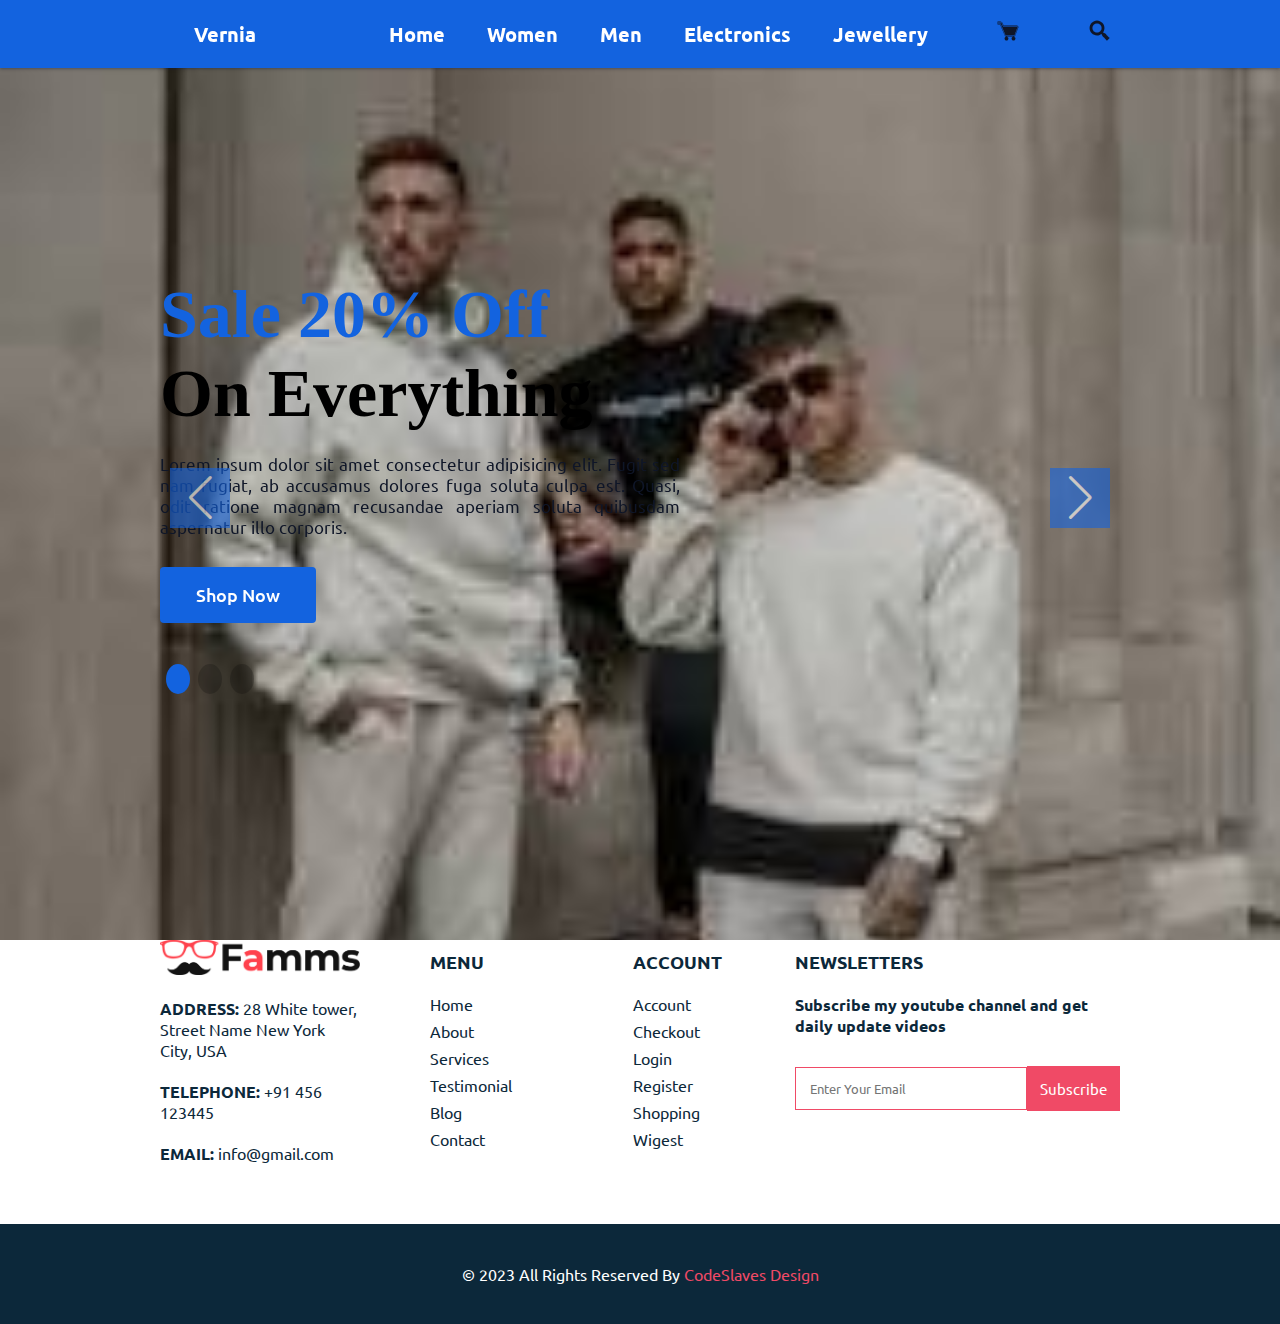
<file: index.html>
<!DOCTYPE html>
<html lang="en">
<head>
    <meta charset="UTF-8">
    <meta name="viewport" content="width=device-width, initial-scale=1.0">

    <!---- title -->
    <title>Venia | Ecommerce Website</title>

    <!-- Link Swiper's CSS -->
    <link rel="stylesheet" href="https://cdn.jsdelivr.net/npm/swiper@10/swiper-bundle.min.css" />

    <!--- customer css file ----->
    <link rel="stylesheet" href="./css/style.css">

    <!---- boxicon cdn link ----->
    <link rel="stylesheet" href="https://unpkg.com/boxicons@latest/css/boxicons.min.css">
    

</head>
<body>

    <!---- header section start ----->
    <header class="header">
        <div class="top-header">
            <a href="#">
                Vernia
            </a>

            <div class="links">
                <div class="navBar">
                    <a href="./index.html">Home</a>
                    <a href="./product.html">Women</a>
                    <a href="./product.html">Men</a>
                    <a href=".#">Electronics</a>
                    <a href="#">Jewellery</a> 
                    <i class='bx bx-x' id="closeBtn"></i>
                </div>
                <a href="#"><i class='bx bxs-cart'></i></a>
                <a href="#"><i class='bx bx-search-alt-2' ></i></a>
                <i class='bx bx-menu-alt-right' id="menuBar"></i>
            </div>
        </div>
    </header>

    <!---- home section start -->
    <section class="home">
        <div class="swiper mySwiper">
            <div class="swiper-wrapper">
              <div class="swiper-slide slide">
                    <h1><span>Sale 20% Off</span><br> On Everything</h1>
                    <p>Lorem ipsum dolor sit amet consectetur adipisicing elit. Fugit sed nam fugiat, ab accusamus dolores fuga soluta culpa est. Quasi, odit ratione magnam recusandae aperiam soluta quibusdam aspernatur illo corporis.</p>

                    <button class="shopBtn">Shop Now</button>
              </div>
              <div class="swiper-slide slide">
                    <h1><span>Sale 20% Off</span><br> On Everything</h1>
                    <p>Lorem ipsum dolor sit amet consectetur adipisicing elit. Fugit sed nam fugiat, ab accusamus dolores fuga soluta culpa est. Quasi, odit ratione magnam recusandae aperiam soluta quibusdam aspernatur illo corporis.</p>

                    <button class="shopBtn">Shop Now</button>
              </div>
              <div class="swiper-slide slide">
                    <h1><span>Sale 20% Off</span><br> On Everything</h1>
                    <p>Lorem ipsum dolor sit amet consectetur adipisicing elit. Fugit sed nam fugiat, ab accusamus dolores fuga soluta culpa est. Quasi, odit ratione magnam recusandae aperiam soluta quibusdam aspernatur illo corporis.</p>

                    <button class="shopBtn">Shop Now</button>
              </div>
            </div>
            <div class="swiper-button-next swiperBtn"></div>
            <div class="swiper-button-prev swiperBtn"></div>
            <div class="swiper-pagination"></div>
        </div>
    </section>

    <!--- footer section start -->
    <div class="footer">
        <div class="footer-row">
            <div class="col-3">
                <img src="./images/logo.png" alt="">
                <p>ADDRESS: <span>28 White tower, Street Name New York City, USA</span></p>
                <p>TELEPHONE: <span>+91 456 123445</span></p>
                <p>EMAIL: <span>info@gmail.com</span></p>
            </div>
            <div class="col-3">
                <h4>MENU</h4>
                <a href="#">Home</a>
                <a href="#">About</a>
                <a href="#">Services</a>
                <a href="#">Testimonial</a>
                <a href="#">Blog</a>
                <a href="#">Contact</a>
            </div>

            <div class="col-3">
                <h4>ACCOUNT</h4>
                <a href="#">Account</a>
                <a href="#">Checkout</a>
                <a href="#">Login</a>
                <a href="#">Register</a>
                <a href="#">Shopping</a>
                <a href="#">Wigest</a>
            </div>
            <div class="col-3">
                <h4 class="news">NEWSLETTERS</h4>
                <P>Subscribe my youtube channel and get daily update videos</P>
                <div class="inputBox">
                    <input type="text" placeholder="Enter Your Email">
                    <button>Subscribe</button>
                </div>
            </div>
        </div>
        <div class="footer-bottom">
            <p>&copy; 2023 All Rights Reserved By <span>CodeSlaves Design</span></p>
        </div>
    </div>
 
       

    
    
    <!-- Swiper JS -->
    <script src="https://cdn.jsdelivr.net/npm/swiper@10/swiper-bundle.min.js"></script>

    <!---- customer js file -->
    <script src="./js/script.js" defer></script>


</body>
</html>
</file>
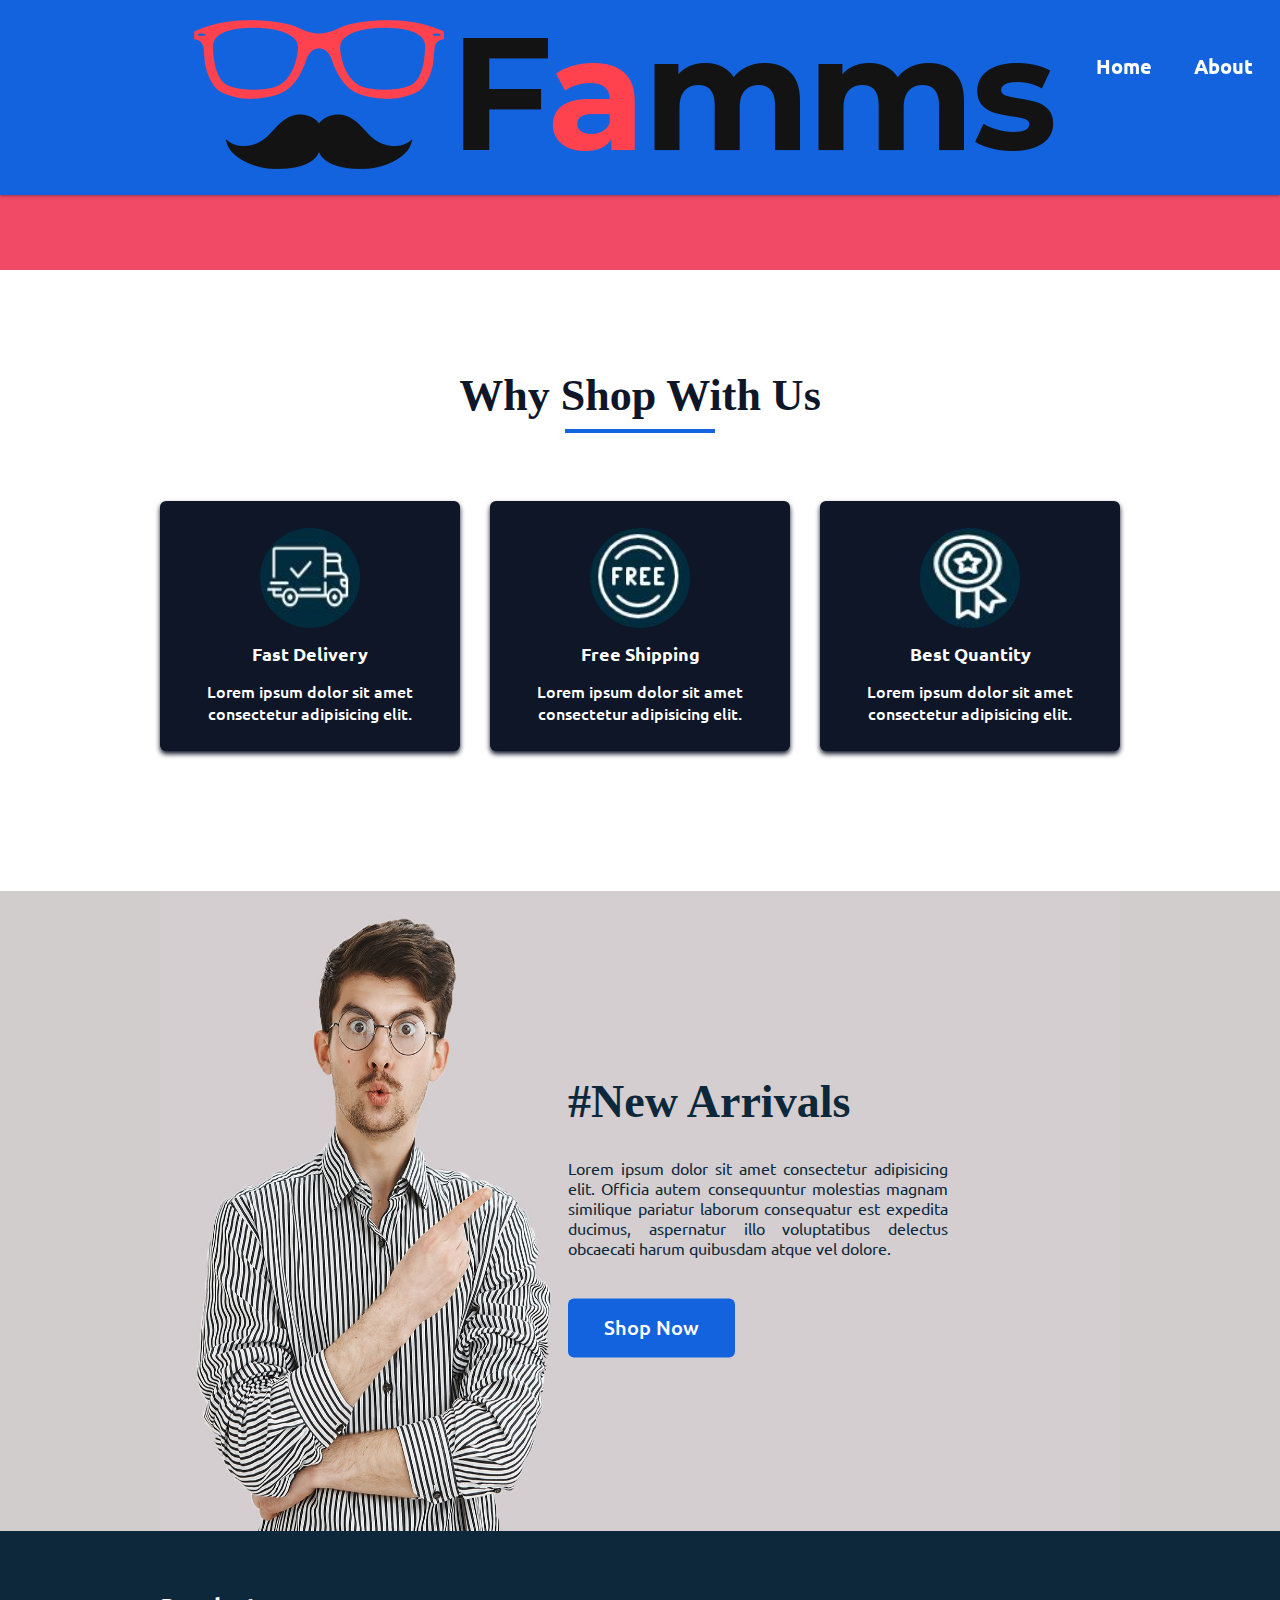
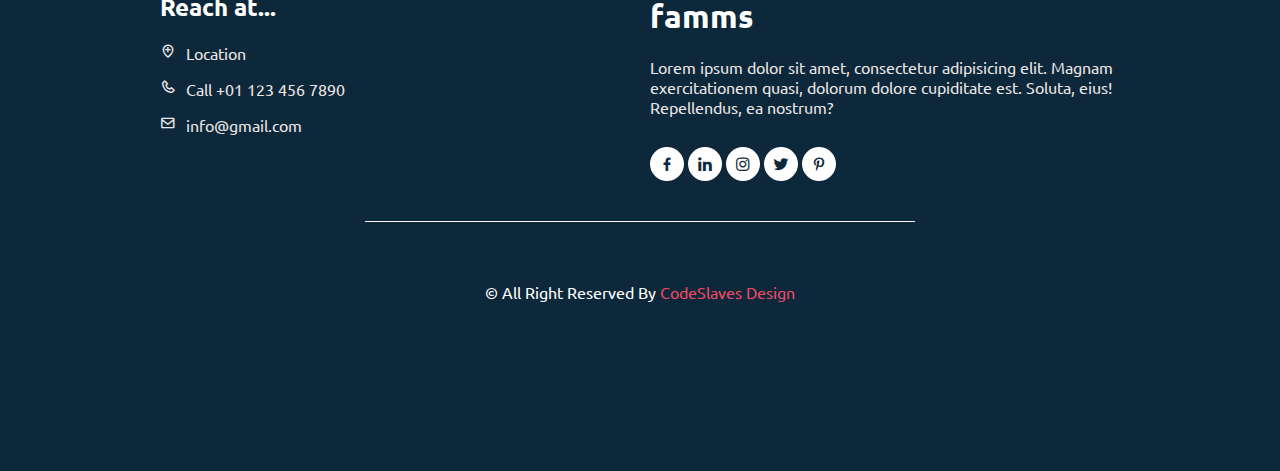
<file: about.html>
<!DOCTYPE html>
<html lang="en">
<head>
    <meta charset="UTF-8">
    <meta name="viewport" content="width=device-width, initial-scale=1.0">

    <!---- title -->
    <title>About | Ecommerce Website</title>

    <!-- Link Swiper's CSS -->
    <link rel="stylesheet" href="https://cdn.jsdelivr.net/npm/swiper@10/swiper-bundle.min.css" />

    <!--- customer css file ----->
    <link rel="stylesheet" href="./css/style.css">

    <!---- boxicon cdn link ----->
    <link rel="stylesheet" href="https://unpkg.com/boxicons@latest/css/boxicons.min.css">
    

</head>
<body>

    <!---- header section start ----->
    <header class="header">
        <div class="top-header">
            <a href="#">
                <img class="logo" src="./images/logo.png" alt="">
            </a>

            <div class="links">
                <div class="navBar">
                    <a href="./index.html">Home</a>
                    <a href="./about.html">About</a>
                    <a href="./product.html">Products</a>
                    <a href="./blog.html">Blogs</a>
                    <a href="./contact.html">Contact</a> 
                    <i class='bx bx-x' id="closeBtn"></i>
                </div>
                <a href="#"><i class='bx bxs-cart'></i></a>
                <a href="#"><i class='bx bx-search-alt-2' ></i></a>
                <i class='bx bx-menu-alt-right' id="menuBar"></i>
            </div>
        </div>
    </header>

    <!---- About section start -->
    <div class="about-header">
        <h2>About Us</h2>
    </div>
    

    <!---- shop section start -->
    <section class="shop">
        <div class="main-header">
            <h1>Why Shop With Us</h1>
        </div>
        <div class="shop-row">
            <div class="col-1">
                <img src="./images/s1.JPG" alt="">
                <h4>Fast Delivery</h4>
                <p>Lorem ipsum dolor sit amet consectetur adipisicing elit.</p>
            </div>
            <div class="col-1">
                <img src="./images/s2.JPG" alt="">
                <h4>Free Shipping</h4>
                <p>Lorem ipsum dolor sit amet consectetur adipisicing elit.</p>
            </div>
            <div class="col-1">
                <img src="./images/s3.JPG" alt="">
                <h4>Best Quantity</h4>
                <p>Lorem ipsum dolor sit amet consectetur adipisicing elit.</p>
            </div>
        </div>
    </section>

    <!---- arrivals section start -->
   <section class="arrival">
           <div class="image">
                <img src="./images/arrival-bg.jpg" alt="">
           </div>
           <div class="container">
                <h2>#New Arrivals</h2>
                <p>Lorem ipsum dolor sit amet consectetur adipisicing elit. Officia autem consequuntur molestias magnam similique pariatur laborum consequatur est expedita ducimus, aspernatur illo voluptatibus delectus obcaecati harum quibusdam atque vel dolore.</p>

                <button>Shop Now</button>
           </div>
    </section>


    <!--- footer section start -->
    <section class="other-footer">
        <div class="footer-row">
            <div class="col-5">
                <h3>Reach at...</h3>
                <p><i class="bx bx-location-plus"></i>Location</p>
                <p><i class="bx bx-phone"></i>Call +01 123 456 7890</p>
                <p><i class="bx bx-envelope"></i>info@gmail.com</p>
            </div>
            <div class="col-5">
                <h2>famms</h2>
                <p>Lorem ipsum dolor sit amet, consectetur adipisicing elit. Magnam exercitationem quasi, dolorum dolore cupiditate est. Soluta, eius! Repellendus, ea nostrum?</p>

                <div class="social">
                    <a href="#"><i class="bx bxl-facebook"></i></a>
                    <a href="#"><i class="bx bxl-linkedin"></i></a>
                    <a href="#"><i class="bx bxl-instagram"></i></a>
                    <a href="#"><i class="bx bxl-twitter"></i></a>
                    <a href="#"><i class="bx bxl-pinterest-alt"></i></a>
                </div>
            </div>
        </div>
        <div class="text">
            <p>&copy; All Right Reserved By <span>CodeSlaves Design</span></p>
        </div>
    </section>
   
       

    
    
    <!-- Swiper JS -->
    <script src="https://cdn.jsdelivr.net/npm/swiper@10/swiper-bundle.min.js"></script>

    <!---- customer js file -->
    <script src="./js/script.js"></script>


</body>
</html>
</file>
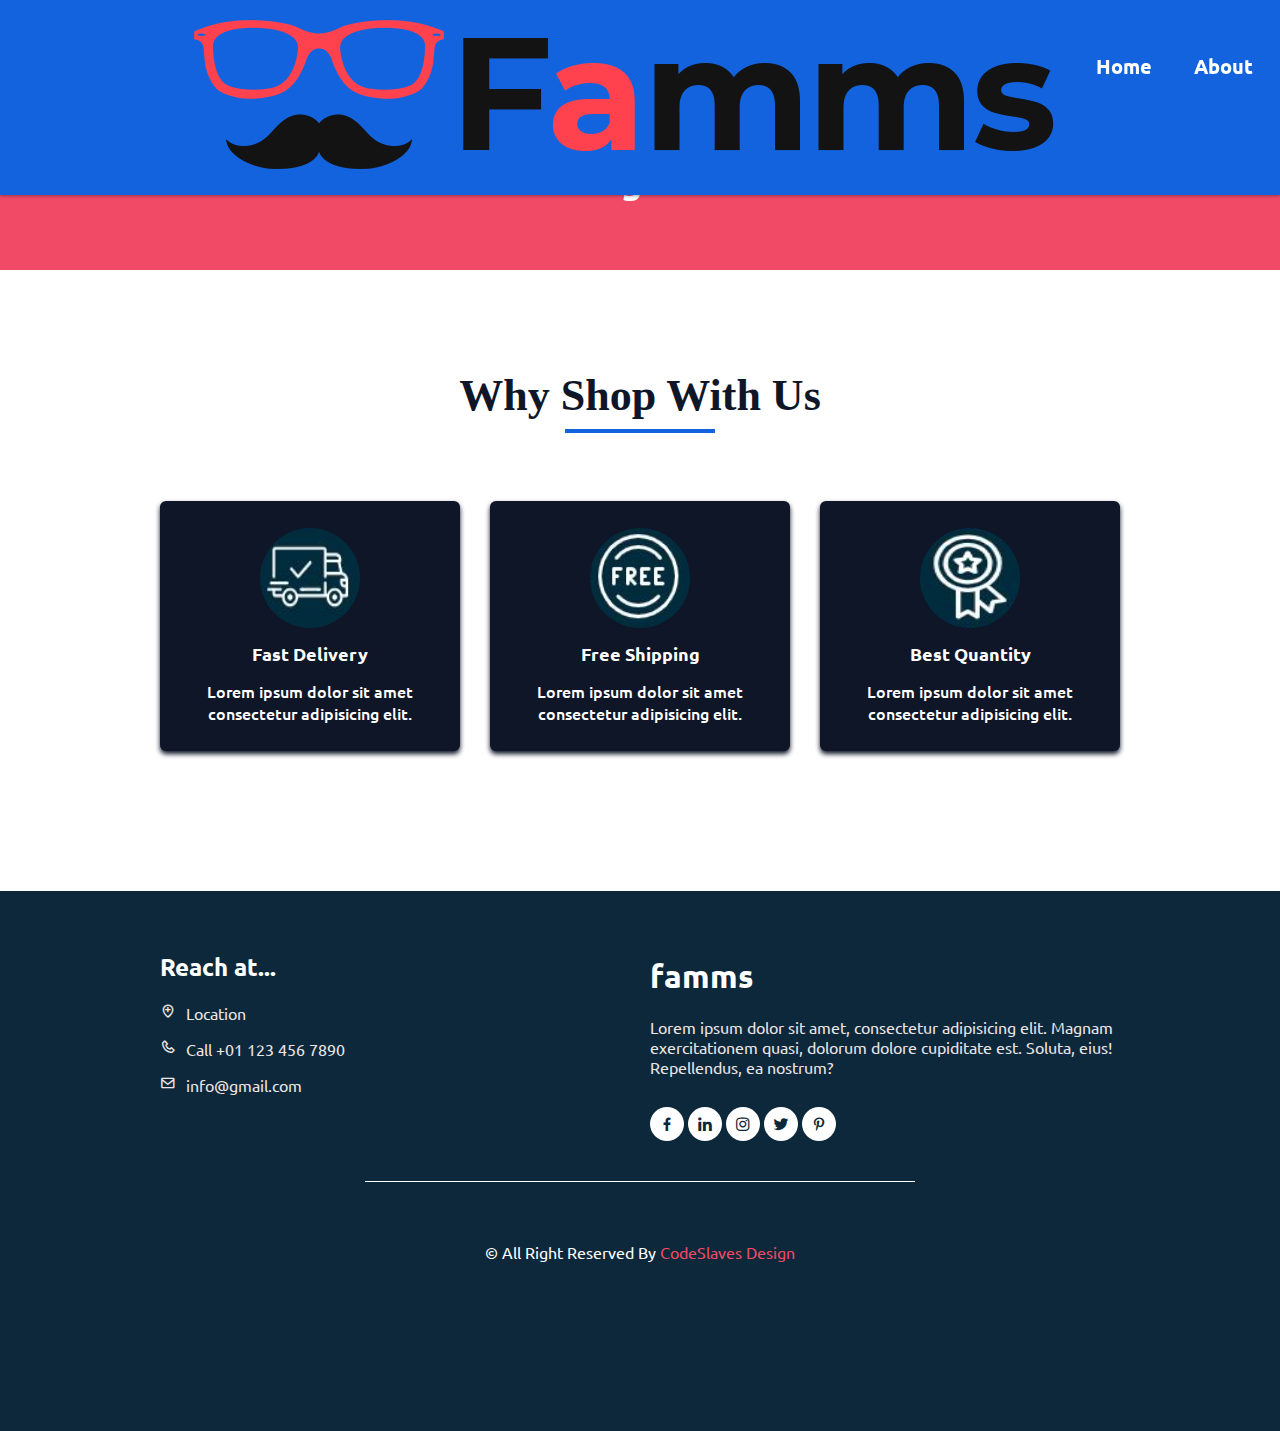
<file: blog.html>
<!DOCTYPE html>
<html lang="en">
<head>
    <meta charset="UTF-8">
    <meta name="viewport" content="width=device-width, initial-scale=1.0">

    <!---- title -->
    <title>Blog | Ecommerce Website</title>

    <!-- Link Swiper's CSS -->
    <link rel="stylesheet" href="https://cdn.jsdelivr.net/npm/swiper@10/swiper-bundle.min.css" />

    <!--- customer css file ----->
    <link rel="stylesheet" href="./css/style.css">

    <!---- boxicon cdn link ----->
    <link rel="stylesheet" href="https://unpkg.com/boxicons@latest/css/boxicons.min.css">
    

</head>
<body>

    <!---- header section start ----->
    <header class="header">
        <div class="top-header">
            <a href="#">
                <img class="logo" src="./images/logo.png" alt="">
            </a>

            <div class="links">
                <div class="navBar">
                    <a href="./index.html">Home</a>
                    <a href="./about.html">About</a>
                    <a href="./product.html">Products</a>
                    <a href="./blog.html">Blogs</a>
                    <a href="./contact.html">Contact</a> 
                    <i class='bx bx-x' id="closeBtn"></i>
                </div>
                <a href="#"><i class='bx bxs-cart'></i></a>
                <a href="#"><i class='bx bx-search-alt-2' ></i></a>
                <i class='bx bx-menu-alt-right' id="menuBar"></i>
            </div>
        </div>
    </header>

    <!---- blog section start -->
    <div class="about-header">
        <h2>Blog List</h2>
    </div>
    
     <!---- shop section start -->
     <section class="shop">
        <div class="main-header">
            <h1>Why Shop With Us</h1>
        </div>
        <div class="shop-row">
            <div class="col-1">
                <img src="./images/s1.JPG" alt="">
                <h4>Fast Delivery</h4>
                <p>Lorem ipsum dolor sit amet consectetur adipisicing elit.</p>
            </div>
            <div class="col-1">
                <img src="./images/s2.JPG" alt="">
                <h4>Free Shipping</h4>
                <p>Lorem ipsum dolor sit amet consectetur adipisicing elit.</p>
            </div>
            <div class="col-1">
                <img src="./images/s3.JPG" alt="">
                <h4>Best Quantity</h4>
                <p>Lorem ipsum dolor sit amet consectetur adipisicing elit.</p>
            </div>
        </div>
    </section>
    


    <!--- footer section start -->
    <section class="other-footer">
        <div class="footer-row">
            <div class="col-5">
                <h3>Reach at...</h3>
                <p><i class="bx bx-location-plus"></i>Location</p>
                <p><i class="bx bx-phone"></i>Call +01 123 456 7890</p>
                <p><i class="bx bx-envelope"></i>info@gmail.com</p>
            </div>
            <div class="col-5">
                <h2>famms</h2>
                <p>Lorem ipsum dolor sit amet, consectetur adipisicing elit. Magnam exercitationem quasi, dolorum dolore cupiditate est. Soluta, eius! Repellendus, ea nostrum?</p>

                <div class="social">
                    <a href="#"><i class="bx bxl-facebook"></i></a>
                    <a href="#"><i class="bx bxl-linkedin"></i></a>
                    <a href="#"><i class="bx bxl-instagram"></i></a>
                    <a href="#"><i class="bx bxl-twitter"></i></a>
                    <a href="#"><i class="bx bxl-pinterest-alt"></i></a>
                </div>
            </div>
        </div>
        <div class="text">
            <p>&copy; All Right Reserved By <span>CodeSlaves Design</span></p>
        </div>
    </section>
   
       

    
    
    <!-- Swiper JS -->
    <script src="https://cdn.jsdelivr.net/npm/swiper@10/swiper-bundle.min.js"></script>

    <!---- customer js file -->
    <script src="./js/script.js"></script>


</body>
</html>
</file>
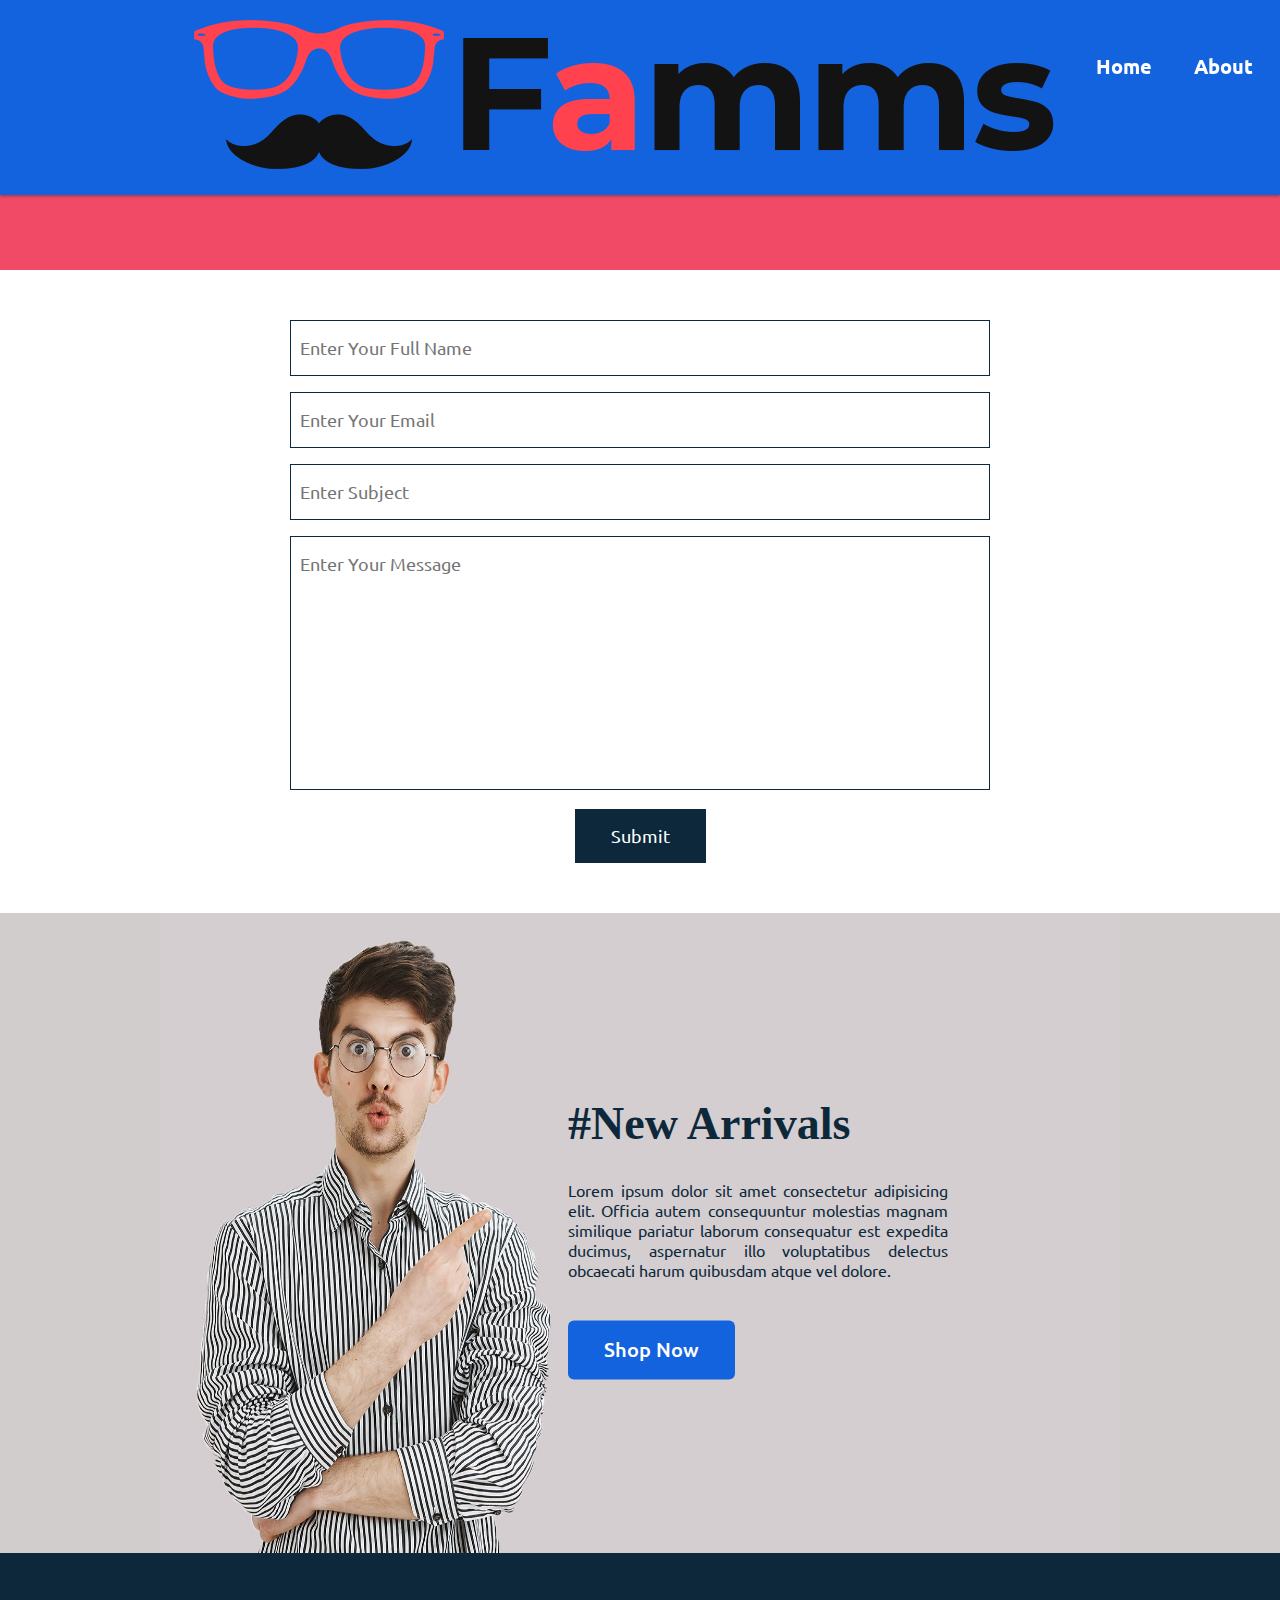
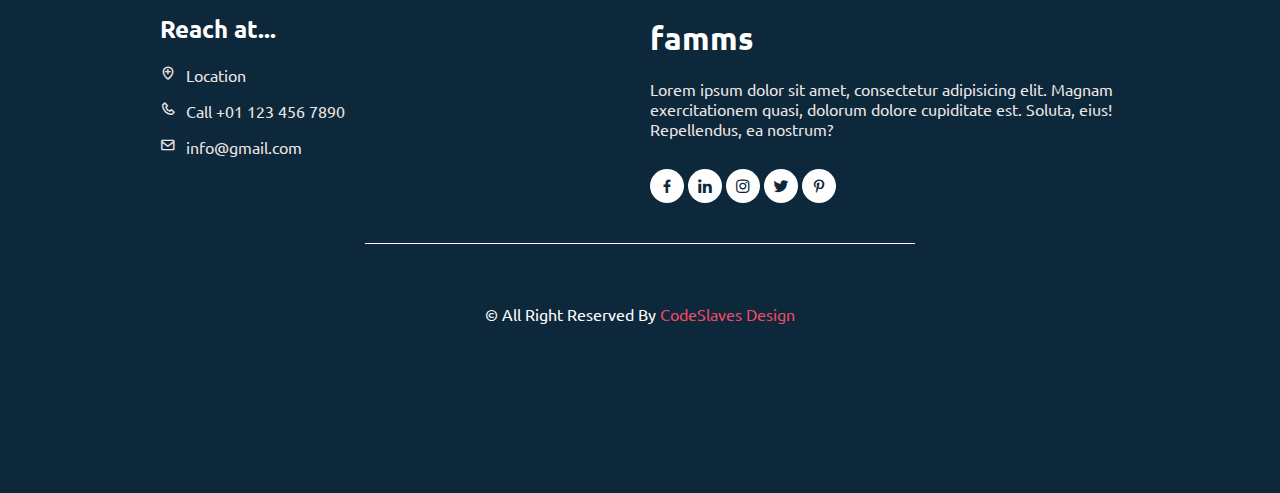
<file: contact.html>
<!DOCTYPE html>
<html lang="en">
<head>
    <meta charset="UTF-8">
    <meta name="viewport" content="width=device-width, initial-scale=1.0">

    <!---- title -->
    <title>Contact | Ecommerce Website</title>

    <!-- Link Swiper's CSS -->
    <link rel="stylesheet" href="https://cdn.jsdelivr.net/npm/swiper@10/swiper-bundle.min.css" />

    <!--- customer css file ----->
    <link rel="stylesheet" href="./css/style.css">

    <!---- boxicon cdn link ----->
    <link rel="stylesheet" href="https://unpkg.com/boxicons@latest/css/boxicons.min.css">
    

</head>
<body>

    <!---- header section start ----->
    <header class="header">
        <div class="top-header">
            <a href="#">
                <img class="logo" src="./images/logo.png" alt="">
            </a>

            <div class="links">
                <div class="navBar">
                    <a href="./index.html">Home</a>
                    <a href="./about.html">About</a>
                    <a href="./product.html">Products</a>
                    <a href="./blog.html">Blogs</a>
                    <a href="./contact.html">Contact</a> 
                    <i class='bx bx-x' id="closeBtn"></i>
                </div>
                <a href="#"><i class='bx bxs-cart'></i></a>
                <a href="#"><i class='bx bx-search-alt-2' ></i></a>
                <i class='bx bx-menu-alt-right' id="menuBar"></i>
            </div>
        </div>
    </header>

    <!---- contact section start -->
    <div class="about-header">
        <h2>Contact Us</h2>
    </div>
    
    <!---- contact form -->
    <div class="contact">
        <form action="">
            <div class="inputBox">
                <input type="text" placeholder="Enter Your Full Name">
            </div>
            <div class="inputBox">
                <input type="email" placeholder="Enter Your Email">
            </div>
            <div class="inputBox">
                <input type="text" placeholder="Enter Subject">
            </div>
            <div class="inputBox">
                <textarea cols="30" rows="10" placeholder="Enter Your Message"></textarea>
            </div>

            <button class="submit">Submit</button>
        </form>
    </div>
    
    <!---- arrivals section start -->
    <section class="arrival">
        <div class="image">
            <img src="./images/arrival-bg.jpg" alt="">
        </div>
        <div class="container">
            <h2>#New Arrivals</h2>
            <p>Lorem ipsum dolor sit amet consectetur adipisicing elit. Officia autem consequuntur molestias magnam similique pariatur laborum consequatur est expedita ducimus, aspernatur illo voluptatibus delectus obcaecati harum quibusdam atque vel dolore.</p>

            <button>Shop Now</button>
        </div>
    </section>

    <!--- footer section start -->
    <section class="other-footer">
        <div class="footer-row">
            <div class="col-5">
                <h3>Reach at...</h3>
                <p><i class="bx bx-location-plus"></i>Location</p>
                <p><i class="bx bx-phone"></i>Call +01 123 456 7890</p>
                <p><i class="bx bx-envelope"></i>info@gmail.com</p>
            </div>
            <div class="col-5">
                <h2>famms</h2>
                <p>Lorem ipsum dolor sit amet, consectetur adipisicing elit. Magnam exercitationem quasi, dolorum dolore cupiditate est. Soluta, eius! Repellendus, ea nostrum?</p>

                <div class="social">
                    <a href="#"><i class="bx bxl-facebook"></i></a>
                    <a href="#"><i class="bx bxl-linkedin"></i></a>
                    <a href="#"><i class="bx bxl-instagram"></i></a>
                    <a href="#"><i class="bx bxl-twitter"></i></a>
                    <a href="#"><i class="bx bxl-pinterest-alt"></i></a>
                </div>
            </div>
        </div>
        <div class="text">
            <p>&copy; All Right Reserved By <span>CodeSlaves Design</span></p>
        </div>
    </section>
   
       

    
    
    <!-- Swiper JS -->
    <script src="https://cdn.jsdelivr.net/npm/swiper@10/swiper-bundle.min.js"></script>

    <!---- customer js file -->
    <script src="./js/script.js"></script>


</body>
</html>
</file>
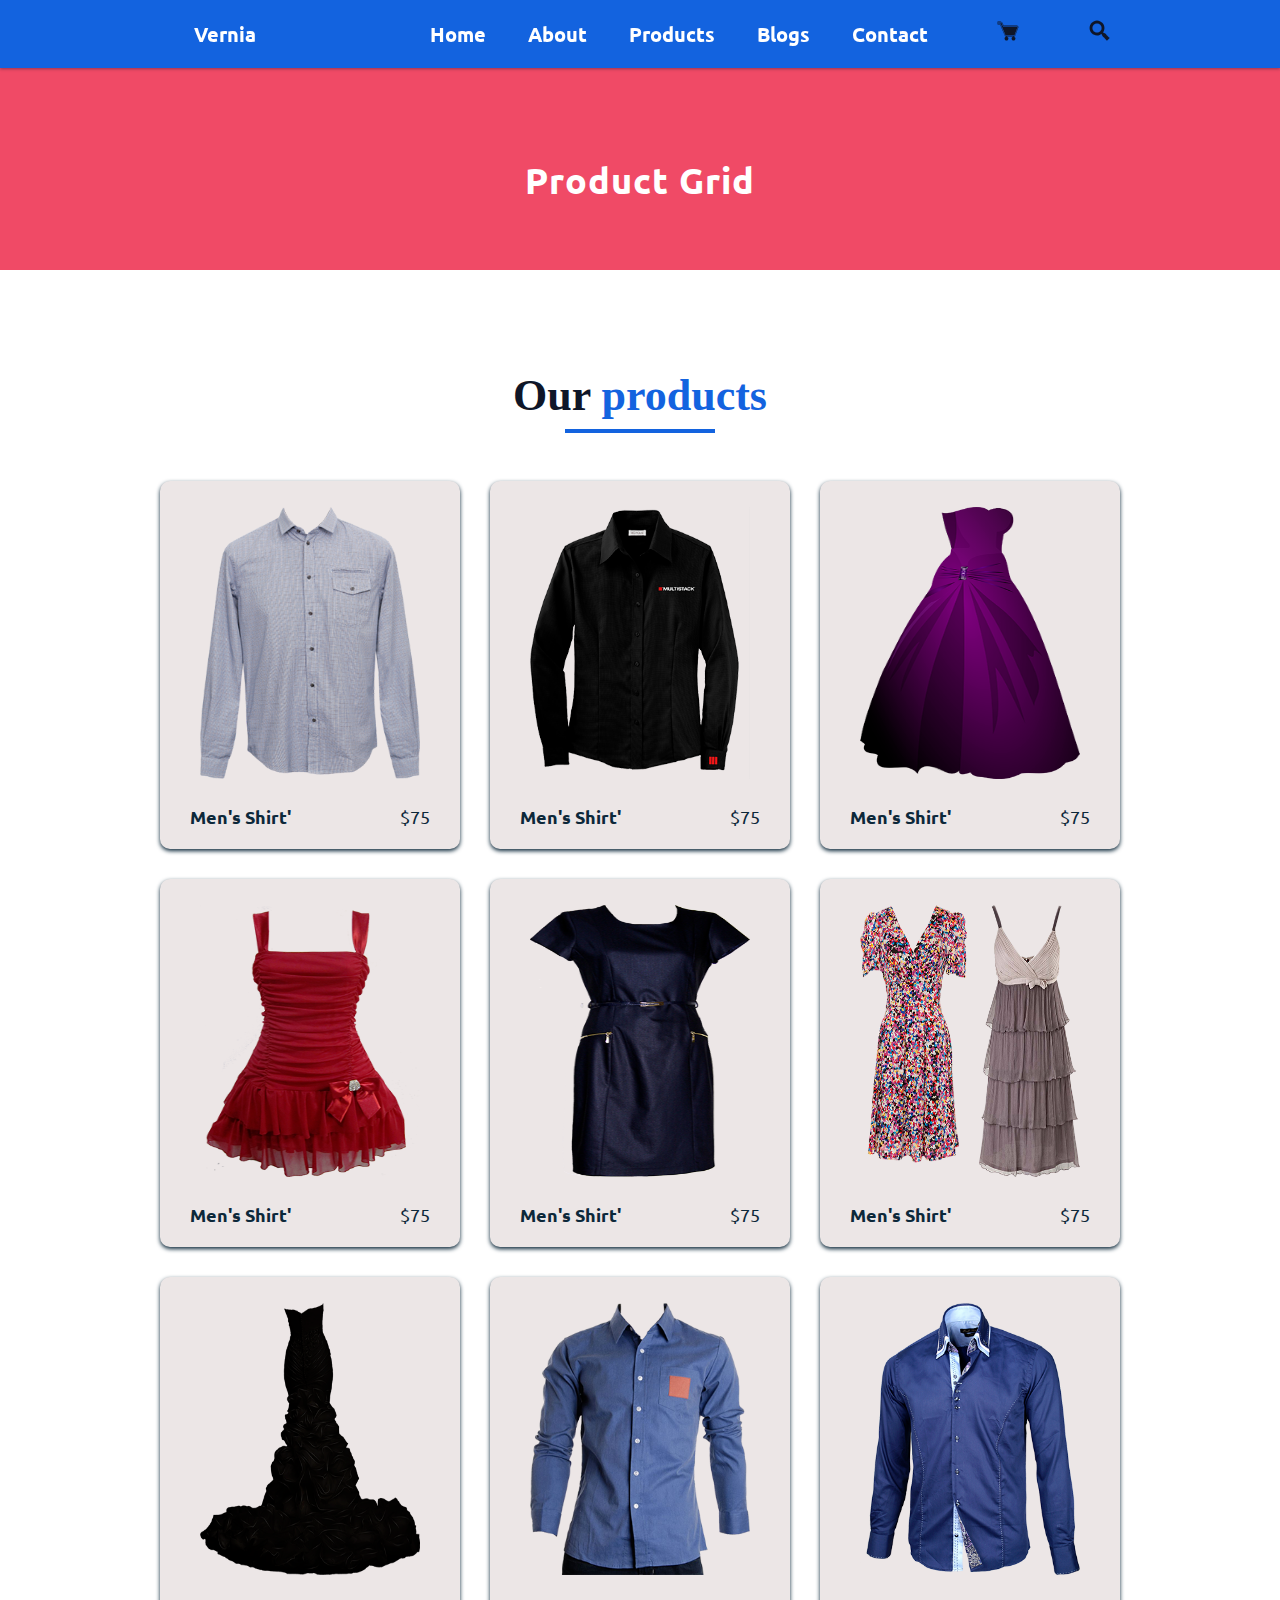
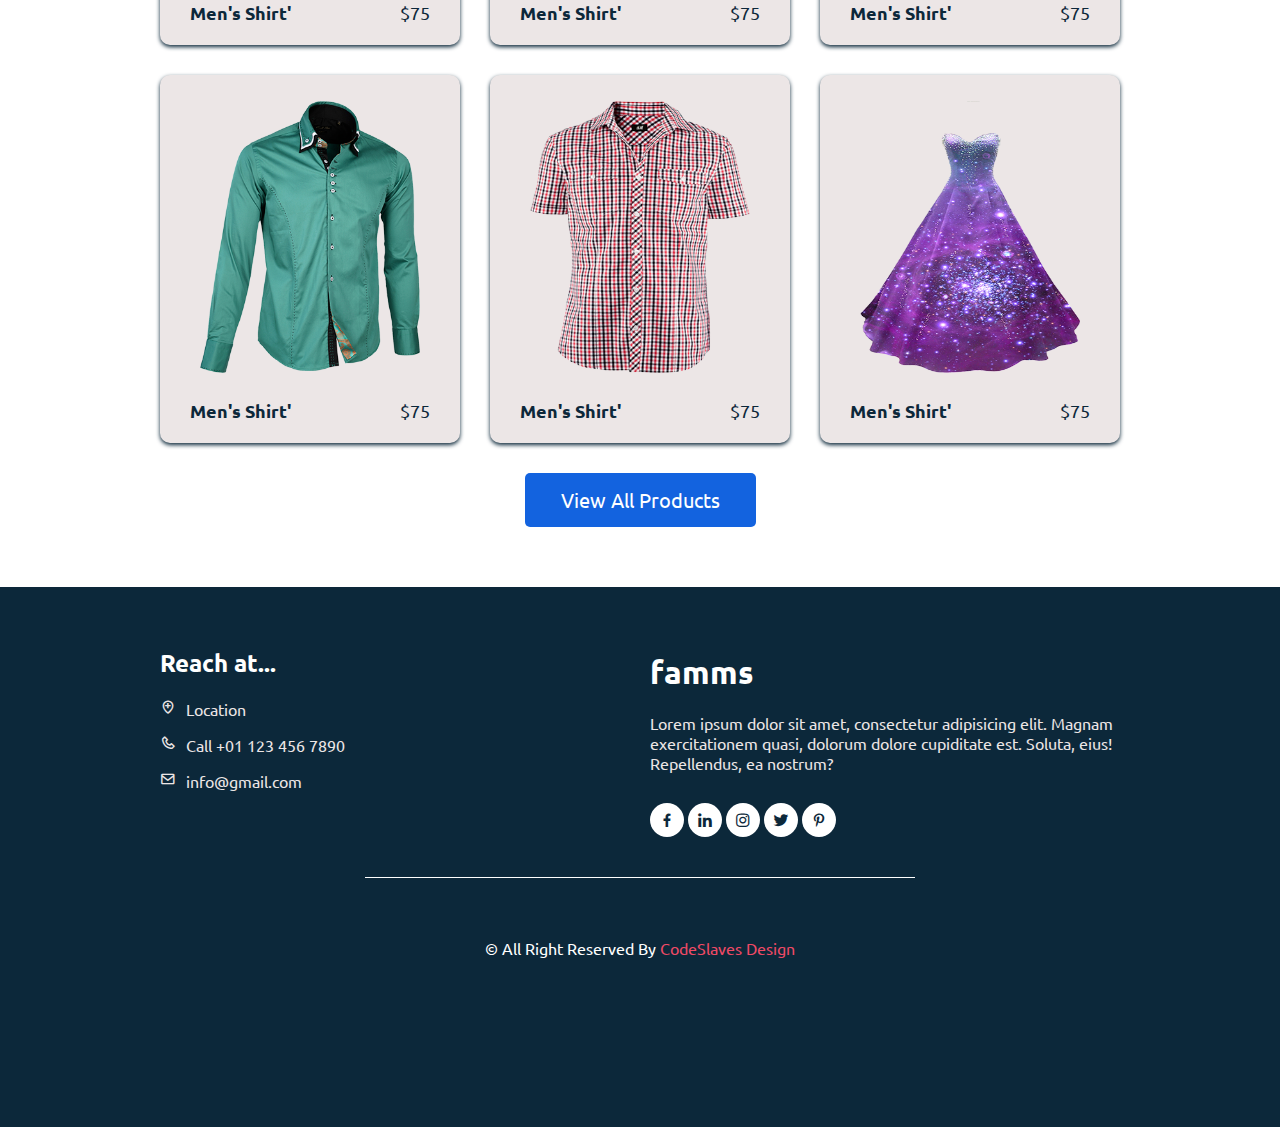
<file: product.html>
<!DOCTYPE html>
<html lang="en">
<head>
    <meta charset="UTF-8">
    <meta name="viewport" content="width=device-width, initial-scale=1.0">

    <!---- title -->
    <title>Product | Ecommerce Website</title>

    <!-- Link Swiper's CSS -->
    <link rel="stylesheet" href="https://cdn.jsdelivr.net/npm/swiper@10/swiper-bundle.min.css" />

    <!--- customer css file ----->
    <link rel="stylesheet" href="./css/style.css">

    <!---- boxicon cdn link ----->
    <link rel="stylesheet" href="https://unpkg.com/boxicons@latest/css/boxicons.min.css">
    

</head>
<body>

    <!---- header section start ----->
    <header class="header">
        <div class="top-header">
            <a href="#">
                Vernia
            </a>

            <div class="links">
                <div class="navBar">
                    <a href="./index.html">Home</a>
                    <a href="./about.html">About</a>
                    <a href="./product.html">Products</a>
                    <a href="./blog.html">Blogs</a>
                    <a href="./contact.html">Contact</a> 
                    <i class='bx bx-x' id="closeBtn"></i>
                </div>
                <a href="#"><i class='bx bxs-cart'></i></a>
                <a href="#"><i class='bx bx-search-alt-2' ></i></a>
                <i class='bx bx-menu-alt-right' id="menuBar"></i>
            </div>
        </div>
    </header>

    <!---- Product section start -->
    <div class="about-header">
        <h2>Product Grid</h2>
    </div>
    
    <!---- product section start -->
    <section class="product">
        <div class="main-header">
            <h1>Our <span>products</span></h1>
        </div>

        <div class="product-row" id="products-list">
            <div class="col-2">
                <div class="image">
                    <img src="./images/p1.png" alt="">
                </div>

                <div class="details">
                    <h4>Men's Shirt'</h4>
                    <span>$75</span>
                </div>

                <div class="links">
                    <a href="#">Men's Shirt'</a>
                    <a href="#">Buy Now</a>
                </div>
            </div>

            <div class="col-2">
                <div class="image">
                    <img src="./images/p2.png" alt="">
                </div>

                <div class="details">
                    <h4>Men's Shirt'</h4>
                    <span>$75</span>
                </div>

                <div class="links">
                    <a href="#">Men's Shirt'</a>
                    <a href="#">Buy Now</a>
                </div>
            </div>

            <div class="col-2">
                <div class="image">
                    <img src="./images/p3.png" alt="">
                </div>

                <div class="details">
                    <h4>Men's Shirt'</h4>
                    <span>$75</span>
                </div>

                <div class="links">
                    <a href="#">Men's Shirt'</a>
                    <a href="#">Buy Now</a>
                </div>
            </div>

            <div class="col-2">
                <div class="image">
                    <img src="./images/p4.png" alt="">
                </div>

                <div class="details">
                    <h4>Men's Shirt'</h4>
                    <span>$75</span>
                </div>

                <div class="links">
                    <a href="#">Men's Shirt'</a>
                    <a href="#">Buy Now</a>
                </div>
            </div>

            <div class="col-2">
                <div class="image">
                    <img src="./images/p5.png" alt="">
                </div>

                <div class="details">
                    <h4>Men's Shirt'</h4>
                    <span>$75</span>
                </div>

                <div class="links">
                    <a href="#">Men's Shirt'</a>
                    <a href="#">Buy Now</a>
                </div>
            </div>

            <div class="col-2">
                <div class="image">
                    <img src="./images/p6.png" alt="">
                </div>

                <div class="details">
                    <h4>Men's Shirt'</h4>
                    <span>$75</span>
                </div>

                <div class="links">
                    <a href="#">Men's Shirt'</a>
                    <a href="#">Buy Now</a>
                </div>
            </div>

            <div class="col-2">
                <div class="image">
                    <img src="./images/p7.png" alt="">
                </div>

                <div class="details">
                    <h4>Men's Shirt'</h4>
                    <span>$75</span>
                </div>

                <div class="links">
                    <a href="#">Men's Shirt'</a>
                    <a href="#">Buy Now</a>
                </div>
            </div>

            <div class="col-2">
                <div class="image">
                    <img src="./images/p8.png" alt="">
                </div>

                <div class="details">
                    <h4>Men's Shirt'</h4>
                    <span>$75</span>
                </div>

                <div class="links">
                    <a href="#">Men's Shirt'</a>
                    <a href="#">Buy Now</a>
                </div>
            </div>

            <div class="col-2">
                <div class="image">
                    <img src="./images/p9.png" alt="">
                </div>

                <div class="details">
                    <h4>Men's Shirt'</h4>
                    <span>$75</span>
                </div>

                <div class="links">
                    <a href="#">Men's Shirt'</a>
                    <a href="#">Buy Now</a>
                </div>
            </div>

            <div class="col-2">
                <div class="image">
                    <img src="./images/p10.png" alt="">
                </div>

                <div class="details">
                    <h4>Men's Shirt'</h4>
                    <span>$75</span>
                </div>

                <div class="links">
                    <a href="#">Men's Shirt'</a>
                    <a href="#">Buy Now</a>
                </div>
            </div>

            <div class="col-2">
                <div class="image">
                    <img src="./images/p11.png" alt="">
                </div>

                <div class="details">
                    <h4>Men's Shirt'</h4>
                    <span>$75</span>
                </div>

                <div class="links">
                    <a href="#">Men's Shirt'</a>
                    <a href="#">Buy Now</a>
                </div>
            </div>

            <div class="col-2">
                <div class="image">
                    <img src="./images/p12.png" alt="">
                </div>

                <div class="details">
                    <h4>Men's Shirt'</h4>
                    <span>$75</span>
                </div>

                <div class="links">
                    <a href="#">Men's Shirt'</a>
                    <a href="#">Buy Now</a>
                </div>
            </div>

        </div>

        <div class="button">
            <button class="view">View All Products</button>
        </div>
    </section>
    


    <!--- footer section start -->
    <section class="other-footer">
        <div class="footer-row">
            <div class="col-5">
                <h3>Reach at...</h3>
                <p><i class="bx bx-location-plus"></i>Location</p>
                <p><i class="bx bx-phone"></i>Call +01 123 456 7890</p>
                <p><i class="bx bx-envelope"></i>info@gmail.com</p>
            </div>
            <div class="col-5">
                <h2>famms</h2>
                <p>Lorem ipsum dolor sit amet, consectetur adipisicing elit. Magnam exercitationem quasi, dolorum dolore cupiditate est. Soluta, eius! Repellendus, ea nostrum?</p>

                <div class="social">
                    <a href="#"><i class="bx bxl-facebook"></i></a>
                    <a href="#"><i class="bx bxl-linkedin"></i></a>
                    <a href="#"><i class="bx bxl-instagram"></i></a>
                    <a href="#"><i class="bx bxl-twitter"></i></a>
                    <a href="#"><i class="bx bxl-pinterest-alt"></i></a>
                </div>
            </div>
        </div>
        <div class="text">
            <p>&copy; All Right Reserved By <span>CodeSlaves Design</span></p>
        </div>
    </section>
   
       

    
    
    <!-- Swiper JS -->
    <script src="https://cdn.jsdelivr.net/npm/swiper@10/swiper-bundle.min.js"></script>

    <!---- customer js file -->
    <script src="./js/script.js" defer></script>


</body>
</html>
</file>
<file: css/style.css>
@import url('https://fonts.googleapis.com/css2?family=Ubuntu:ital,wght@0,300;0,400;0,500;0,700;1,700&display=swap');

*{
    margin: 0;
    padding: 0;
    box-sizing: border-box;
    outline: none;
    border: none;
    font-family: 'Ubuntu', sans-serif;
    text-decoration: none;
}

/*== header section start ==*/
.header .top-header{
    position: fixed;
    top: 0;
    left: 0;
    width: 100%;
    display: flex;
    align-items: center;
    justify-content: space-between;
    padding: 16px 160px;
    background: #1363DF;
    box-shadow: 0 1px 3px rgba(15,22, 40, 0.4);
    overflow: hidden;
    z-index: 1000;
}

.header .top-header a{
    font-size: 20px;
    font-weight: 600;
    color: #fff;
    margin-left: 26px;
    padding: 4px 8px;
    transition: 0.4s;
}

.header .top-header .links{
    display: flex;
    align-items: center;
    flex-wrap: wrap;
    gap: 26px;
    justify-content: center;
}

.navBar{
    display: flex;
    align-items: center;
    position: relative;
}

.navBar a{
    font-size: 20px;
    font-weight: 600;
    color: #fff;
    margin-left: 26px;
    padding: 4px 8px;
    transition: 0.4s;
}

.navBar a:hover,
.header .top-header .links i:hover {
    color: #f04a66;
}

.header .top-header .links i{
    font-size: 24px;
    font-weight: 600;
    cursor: pointer;
    color: #0f1628;
    transition: 0.4s;
}


/*== home section start ==*/
section{
    padding: 60px 160px;
}


.home {
    min-height: 100vh;
    background-image: url(../images/images.jpeg);
    background-position: top;
    background-size: cover;
    background-repeat: no-repeat;
    display: flex;
    align-items: center;
    justify-content: center;
    position: relative;
    margin-top: 40px;
}

.swiper {
    height: 430px;
}

.swiper .slide h1{
    font-size: 68px;
    font-family: serif;
    padding-bottom: 20px;
}

.swiper .slide h1 span {
    color: #1363DF;
    font-family: serif;
}

.swiper .slide p{
    font-size: 17px;
    width: 520px;
    text-align: justify;
    color: #0f1628;
}

.swiper .slide .shopBtn{
    margin-top: 30px;
    padding: 16px 36px;
    font-size: 18px;
    font-weight: 500;
    color: #fff;
    background: #1363DF;
    border-radius: 4px;
    cursor: pointer;
}

.swiper .slide .shopBtn:hover{
    background: transparent;
    color: #1363DF;
    border: 2px solid #1363DF;
}

.swiper .swiper-pagination{
    width: 100px;
}

.swiper .swiper-pagination-bullet {
    padding: 12px;
    border-radius: 50%;
    height: 30px;
    text-align: center;
    opacity: 1;
    background: rgba(0,0,0,0.2);
}

.swiper .swiper-pagination-bullet-active{
    background: #1363DF;
}

.swiperBtn{
    padding: 6px;
    color: #fff;
    background: #1363DF;
    width: 60px;
    height: 60px;
    opacity: 0.6;
    cursor: pointer;
}

.swiperBtn:hover{
    opacity: 1;
}

#closeBtn{
    display: none;
}

#menuBar{
    font-size: 36px;
    color: #0f1628;
    cursor: pointer;
    display: none;
}

@media(max-width:1210px){
    .header .top-header{
        padding: 16px 80px;
    }

    section {
        padding: 60px 80px;
    }

    .navBar a{
        margin-left: 17px;
        padding: 4px 2px;
    }
}

@media(max-width:991px){
    .navBar{
        display: block;
        position: fixed;
        right: 0;
        top: 0;
        width: 0;
        height: 100vh;
        background: #fff;
        padding-top: 30px;
        text-align: right;
        transition: 0.4s;
    }

    .navBar.active{
       width: 250px; 
    }

    .navBar a{
        display: block;
        margin-right: 30px;
        margin-bottom: 16px;
    }

    #closeBtn{
        display: block;
        position: absolute;
        top: 20px;
        left: 16px;
        color: #0f1628;
        width: 30px;
        height: 30px;
        line-height: 30px;
        color: #fff;
        font-size: 28px;
        background: #1363DF;
        cursor: pointer;
    }

    #menuBar{
        display: block;
    }
}

@media(max-width:768px) {
    .swiper .slide h1{
        font-size: 47px;
    }

    .swiper .slide p{
        font-size: 14px;
        width: 350px;
    }

    .header .top-header .logo {
        width: 200px;
    }
}

@media(max-width:550px) {
    .header .top-header{
        padding: 16px 30px;
    }

    section {
        padding: 16px 30px;
    }

    .navBar a{
        margin-left: 17px;
        padding: 4px 2px;
    }
}

@media(max-width:420px) {
    .header .top-header .links{
        gap: 10px;
    }

    .swiper .slide h1{
        font-size: 32px;
    }

    .swiper .slide p{
        width: 280px;
        font-size: 16px;
    }

    .header .top-header .logo {
        width: 160px;
    }
}

/*=== shop section start ===*/
.main-header h1{
    padding-top: 40px;
    text-align: center;
    font-size: 44px;
    font-family: serif;
    color: #0f1628;
    position: relative;
}

.main-header h1::before{
    content: '';
    position: absolute;
    left: 50%;
    transform: translateX(-50%);
    bottom: -12px;
    width: 150px;
    height: 4px;
    background: #1363DF;
}

.shop .shop-row{
    display: grid;
    grid-template-columns: 1fr 1fr 1fr;
    gap: 30px;
    margin: 80px 0;
}

.shop .shop-row .col-1{
    background: #0f1628;
    padding: 27px;
    display: flex;
    flex-direction: column;
    align-items: center;
    justify-content: center;
    text-align: center;
    border-radius: 6px;
    box-shadow: 0 3px 5px #0f1628;
    cursor: pointer;
    transition: 0.4s;
}

.shop .shop-row .col-1:hover{
    transform: translateY(-8px);
    box-shadow: 0 5px 10px #0f1628;
}

.shop .shop-row .col-1 img{
    width: 100px;
    height: 100px;
    border-radius: 50%;
}

.shop .shop-row .col-1 h4{
    padding: 14px 0;
    color: #fff;
    font-size: 18px;
}

.shop .shop-row .col-1 p{
    color: #fff;
    font-size: 16px;
    font-weight: 500;
}

@media(max-width:991px){
    .shop .shop-row{
        grid-template-columns: 1fr;
    }
}

@media(max-width:550px){
    .main-header h1{
        font-size: 27px;
    }
}


/*=== arrivals section start ===*/
.arrival {
    width: 100%;
    background: #cfcbcbf5;
    padding: 0 160px;
    position: relative;
}

.arrival .image{
    width: 100%;
    height: 40rem;
}

.arrival .image img{
    width: 100%;
    height: 100%;
    background-position: top;
}

.arrival .container{
    position: absolute;
    top: 20%;
    right: 20%;
    transform: translate(-20%, 20%);
    float: right;
}

.arrival .container h2{
    font-size: 46px;
    font-family: serif;
    color: #0c283a;
}

.arrival .container p{
    width: 380px;
    text-align: justify;
    padding-top: 30px;
    color: #0c283a;
}

.arrival .container button{
    margin-top: 40px;
    background: #1363DF;
    padding: 16px 36px;
    color: #fff;
    font-size: 20px;
    font-weight: 500;
    border-radius: 6px;
    cursor: pointer;
    transition: 0.4s;
}

.arrival .container button:hover{
    background: transparent;
    border: 1px solid #1363DF;
    color: #1363DF;
}

@media(max-width:780px){
    .arrival .container{
        right: -10px;
    }
}

@media(max-width:550px) {
    .arrival .image img{
        display: none;
    }
}

@media(max-width:420px) {
    .arrival .container{
        left: 25%;
    }

    .arrival .container p{
        width: 300px;
    }
}


/*=== product section start ==*/
.main-header h1 span{
    font-family: serif;
    color: #1363DF;
}

.product .product-row{
    display: grid;
    grid-template-columns: 1fr 1fr 1fr;
    gap: 30px;
    margin-top: 60px;
}

.product .product-row .col-2 {
    box-shadow: 0 2px 4px #0c283a;
    background: #ece6e6;
    position: relative;
    border-radius: 10px;
    overflow: hidden;
}

.product .product-row .col-2::before{
    content: '';
    position: absolute;
    width: 100%;
    height: 0;
    background: rgba(255, 255, 255, 0.3);
}

.product .product-row .col-2:hover::before{
    height: 100%;
}

.product .product-row .col-2 .image{
    width: 220px;
    margin: 26px auto;
    height: 17rem;
}

.product .product-row .col-2 .image img{
    width: 100%;
    height: 100%;
}

.product .product-row .col-2 .details{
    display: flex;
    align-items: center;
    justify-content: space-between;
    padding: 0 30px;
    margin-bottom: 20px;
}

.product .product-row .col-2 .details h4, 
.product .product-row .col-2 .details span{
    font-size: 18px;
    color: #0c283a;
    font-size: 600;
}

.product .product-row .col-2 .links{
    position: absolute;
    bottom: -60%;
    left: 50%;
    transform: translate(-50%, -50%);
    transition: 0.1s;
}

.product .product-row .col-2:hover .links{
    bottom: 30%;
    display: block;
}

.product .product-row .col-2 .links a{
    display: block;
    margin-bottom: 12px;
    padding: 8px 24px;
    border-radius: 40px;
    font-size: 17px;
    font-weight: 500;
    color: #fff;
}

.product .product-row .col-2 .links a:nth-child(1){
    background: #1363DF;
}

.product .product-row .col-2 .links a:nth-child(2){
    background: #0c0c0c;
}

.product .product-row .col-2 .links a:hover:nth-child(1){
    background: transparent;
    border: 2px solid #1363DF;
}

.product .product-row .col-2 .links a:hover:nth-child(2){
    background: transparent;
    border: 2px solid #0c0c0c;
}

.product .button{
    text-align: center;
}

.button .view{
    margin-top: 30px;
    background: #1363DF;
    padding: 14px 36px;
    border-radius: 5px;
    font-size: 20px;
    color: #fff;
    cursor: pointer;
}

.button .view:hover{
    background: transparent;
    color: #1363DF;
    border: 2px solid #1363DF;
}

@media(max-width:991px){
    .product .product-row{
        grid-template-columns: 1fr 1fr;
    }
}

@media(max-width:768px){
    .product .product-row{
        grid-template-columns: 1fr;
    }
}

/*=== subscribe section start ===*/

.subscribe {
    background: #ece6e6;
    width: 100%;
    height: 50vh;
    display: flex;
    align-items: center;
    justify-content: center;
}

.subscribe .container{
    width: 600px;
    margin: 0 auto;
    text-align: center;
}

.subscribe .container h2{
    color: #0c283a;
    font-family: serif;
    font-size: 36px;
    padding-bottom: 20px;
}

.subscribe .container p{
    color: #0c283a;
    padding: 18px 20px;
    font-size: 20px;
    border-radius: 40px;
}

.subscribe .container input{
    width: 100%;
    padding: 18px 20px;
    font-size: 20px;
    border-radius: 40px;
}

.subscribe .container button{
    margin-top: 30px;
    padding: 16px 37px;
    background: #1363DF;
    border-radius: 5px;
    font-size: 18px;
    color: #fff;
    text-transform: uppercase;
    cursor: pointer;
}

.subscribe .container button:hover{
    background: transparent;
    color: #1363DF;
    border: 2px solid #1363DF;
}

@media(max-width:768px){
    .subscribe .container{
        width: 400px;
    }
}

@media(max-width:550px){
    .subscribe .container h2{
        font-size: 24px;
    }
}

@media(max-width:420px){
    .subscribe .container{
        width: 100%;
    }
}

/*=== customer section start ==*/
.customer .swiper{
    width: 600px;
    margin: 60px auto;
    display: flex;
    align-items: center;
    justify-content: center;
    text-align: center;
    position: relative;
}

.customer .swiper img{
    width: 150px;
    height: 150px;
    border-radius: 50%;
}

.customer .swiper h4{
    padding: 10px 0;
    font-size: 18px;
    color: #0c283a;
}

.customer .swiper span{
    color: #0c283a;
}

.customer .swiper p{
    color: #0c283a;
    padding-top: 24px;
}

@media(max-width:768px){
    .customer .swiper{
        width: 400px;
        margin: 60px auto;
    }

}

@media(max-width:420px){
    .customer .swiper{
        width: 100%;
    }

}

/*== footer section start  ==*/
.footer .footer-row{
    display: grid;
    grid-template-columns: 1fr 1fr 1fr 1fr;
    gap: 30px;
    padding: 0px 160px 60px;
}

.footer .footer-row .col-3 img{
    width: 200px;
}

.footer .footer-row .col-3 p{
    font-weight: 600;
    color: #0c283a;
    margin-top: 20px;
}

.footer .footer-row .col-3 p span{
    font-weight: 400;
}

.footer .footer-row .col-3 h4{
    font-size: 18px;
    color: #0c283a;
    margin-top: 10px;
    margin-bottom: 20px;
    margin-left: 40px;
}

.footer .footer-row .col-3 h4.news{
    margin-left: 0;
}

.footer .footer-row .col-3 a{
    display: block;
    margin-bottom: 7px;
    color: #0c283a;
    margin-left: 40px;
}

.footer .footer-row .col-3 a:hover{
    color: #f04a66;
}

.footer .footer-row .col-3 .inputBox{
    display: flex;
    align-items: center;
    margin-top: 30px;
}

.footer .footer-row .col-3 .inputBox input{
    padding: 12px 14px;
    border: 1px solid #f04a66;
}

.footer .footer-row .col-3 .inputBox button{
    background: #f04a66;
    padding: 12px;
    border: 1px solid #f04a66;
    font-size: 15px;
    color: #fff;
    cursor: pointer;
}

.footer .footer-bottom{
    display: flex;
    align-items: center;
    text-align: center;
    justify-content: center;
    background: #0c283a;
    padding: 40px 0;
    color: #fff;
}

.footer .footer-bottom span{
    color: #f04a66;
}

@media(max-width:1210px){
    .footer .footer-row{
        padding: 0px 80px 60px;
    }
}

@media(max-width:991px){
    .footer .footer-row{
        grid-template-columns: 1fr 1fr 1fr;
    }

    .footer .footer-row .col-3 h4{
        margin-left: 0;
    }

    .footer .footer-row .col-3 a{
        margin-left: 0;
    }
}

@media(max-width:768px){
    .footer .footer-row{
        grid-template-columns: 1fr 1fr;
    }

    .footer .footer-row .col-3 .inputBox{
        display: flex;
        flex-wrap: wrap;
        gap: 20px;
    }
}

@media(max-width:550px){
    .footer .footer-row{
        grid-template-columns: 1fr;
        padding: 0px 40px 60px;
    }
}

/*==== about header section start ===*/
.about-header{
    width: 100%;
    background-color: #f04a66;
    height: 30vh;
    display: flex;
    align-items: center;
    justify-content: center;
    text-align: center;
}

.about-header h2{
    color: #fff;
    font-size: 36px;
    padding-top: 90px;
    letter-spacing: 1px;
}

/*==== other footer section start ===*/
.other-footer{
    padding: 60px 160px;
    background: #0c283a;
    height: 60vh;
}

.other-footer .footer-row{
    display: grid;
    grid-template-columns: 1fr 1fr;
    gap: 20px;
}

.other-footer .footer-row .col-5 h3{
    color: #fff;
    font-size: 24px;
    padding-bottom: 20px;
}

.other-footer .footer-row .col-5 p{
    color: #ece6e6;
    font-size: 16px;
    margin-bottom: 16px;
    display: flex;
    gap: 10px;
}

.other-footer .footer-row .col-5 h2{
    font-size: 32px;
    color: #fff;
    padding-top: 5px;
    padding-bottom: 20px;
}

.other-footer .footer-row .col-5 a i{
    color: #0c283a;
    background: #fff;
    padding: 8px;
    font-size: 18px;
    border-radius: 50%;
    margin-top: 14px;
}

.other-footer .footer-row .col-5 a i:hover{
    color: #f04a66;
}

.other-footer .text{
    width: 550px;
    margin: 40px auto;
    text-align: center;
    border-top: 1px solid #fff;
    padding-top: 60px;
    color: #fff;
}

.other-footer .text span{
    color: #f04a66;
}

@media(max-width:1210px){
    .other-footer{
        padding: 60px 80px;
    }
}

@media(max-width:768px){
    .other-footer{
        height: auto;
    }

    .other-footer .footer-row{
        grid-template-columns: 1fr;
    }

    .other-footer .text{
        width: 100%;
    }
}

@media(max-width:470px){
    .other-footer{
        padding: 60px 40px;
    }
}

/*==== contact form  ===*/
.contact{
    width: 700px;
    margin: 50px auto;
    text-align: center;
}

form .inputBox{
    margin-bottom: 16px;
}

form .inputBox input,
form .inputBox textarea{
    width: 100%;
    border: 1px solid #0c283a;
    padding: 16px 9px;
    font-size: 18px;
    resize: none;
}

form button{
    background: #0c283a;
    padding: 16px 36px;
    font-size: 18px;
    color: #fff;
    cursor: pointer;
}

form button:hover{
    background: #f04a66;
}

@media(max-width:768px){
    .contact{
        width: 100%;
        padding: 0 40px;
    }
}
</file>
